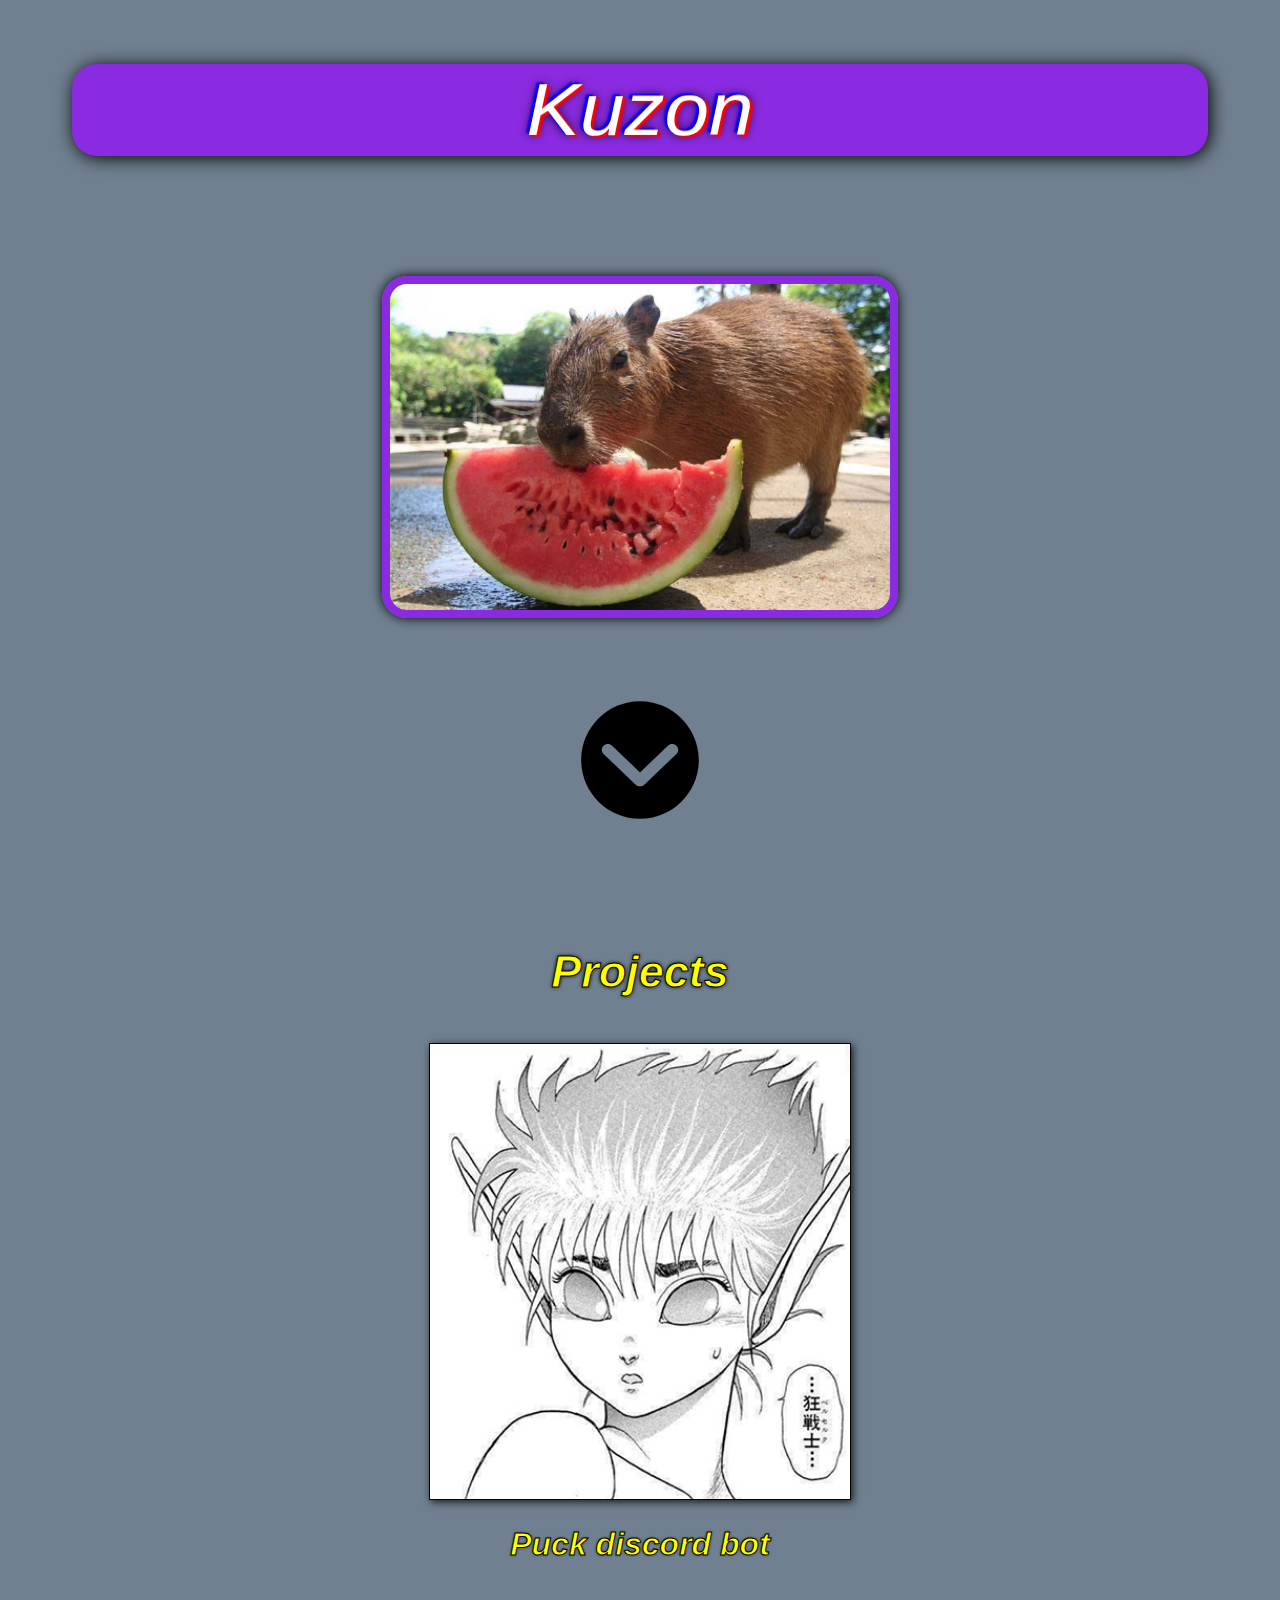
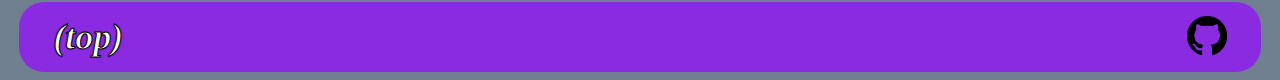
<file: index.html>
<!DOCTYPE html>
<html lang="en">
<head>
    <meta charset="UTF-8">
    <meta http-equiv="X-UA-Compatible" content="IE=edge">
    <meta name="viewport" content="width=device-width, initial-scale=1.0">
    <title>Kuzon</title>
    <link rel="stylesheet" type="text/css" href="main.css"/>
    <link rel="shortcut icon" href="/img/favicon.ico"/>
    <script src="index.js"></script>
</head>
<body>
    <div id="title">
        <p>Kuzon</p>
    </div>
    <div id="main">
        <img src='/img/capybara.jpg' id="capybara" onclick="poop()"/>
    </div>
    <br>
    <a href="#projects">
        <img src="/img/arrow.svg" id="arrow"/>
    </a>
    <br>
    <div id="projects">
        <p>Projects</p>
        <img src="/img/puck.jpg" onlclick="window.open('https://discord.com/api/oauth2/authorize?client_id=885111988760481822&permissions=0&scope=bot%20applications.commands')"/>
        <h1>Puck discord bot</h1>
    </div>
    <br>
    <div id="footer">
        <a href="">(top)</a>
        <img src="/img/github.png" onclick="window.open('https://github.com/kuzon23/')"/>
    </div>
</body>
</html>
</file>
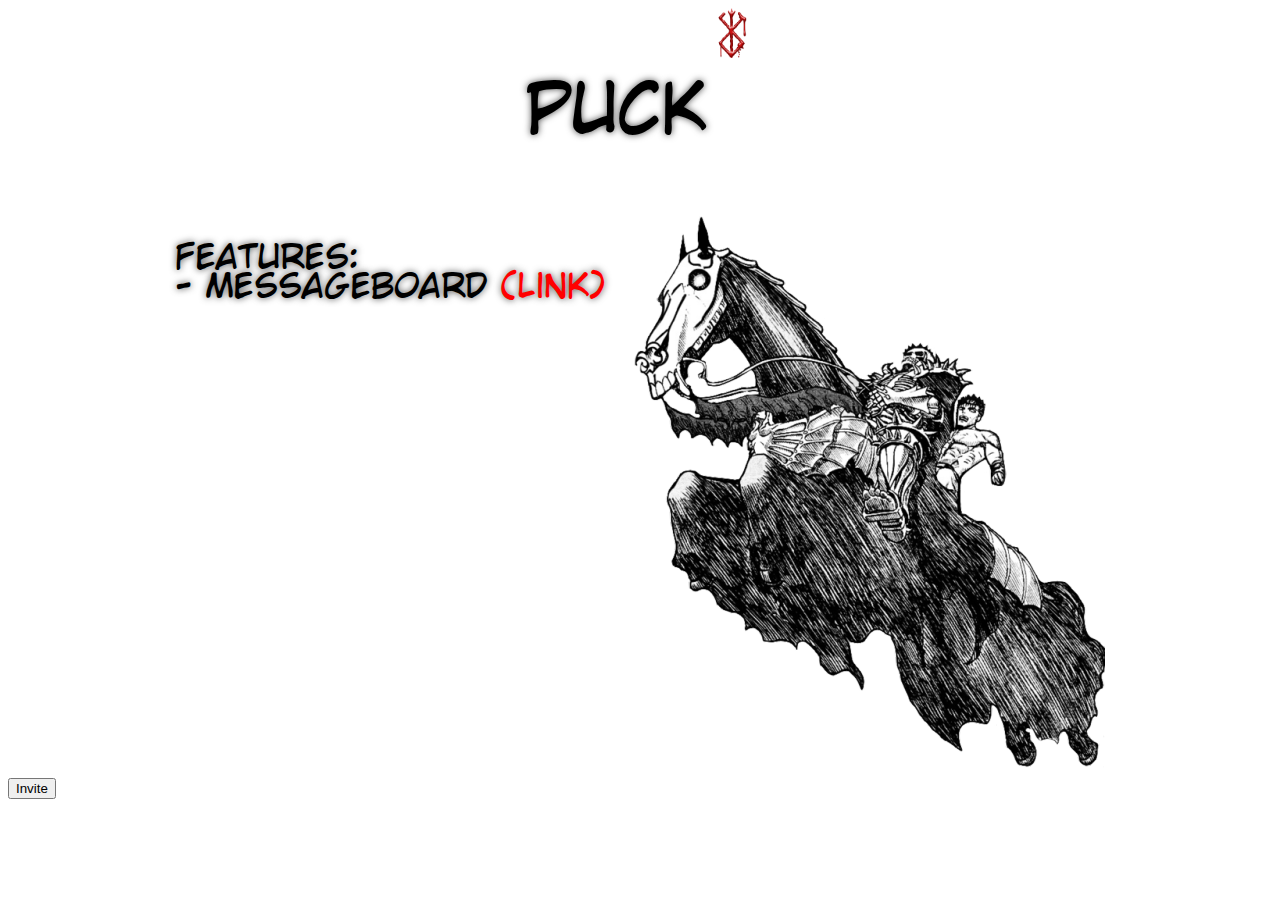
<file: puck/index.html>
<!doctype HTML>
<html>
  <head>
    <title>Puck bot</title>
  </head>
  <link rel="stylesheet" href="main.css">
  <body>
    <div id="title">
      <p>Puck</p>
      <img src='./img/brandofsacrifice.png'/>
    </div>
    <div id="main">
      <p>Features:
        <br> - Messageboard <a>(link)</a>
      </p>
      <img src='./img/skullknight.png'/>
    </div>
    <div id="invite">
      <button onclick="window.open('https://discord.com/api/oauth2/authorize?client_id=885111988760481822&permissions=0&scope=bot%20applications.commands')">Invite</button>
    </div>
  </body>
</html>
</file>
<file: main.css>
div#title {
            box-shadow: 2px 2px 18px black;
            background-color: blueviolet;
            margin: 4em;
            border-radius: 25px;
        }
        div#title p {
            font-family: 'Gill Sans MT', 'Trebuchet MS', 'Verdana', sans-serif;
            font-size: 80px;
            font-style: italic;
            text-shadow: 3px 2px 2px red, -3px -2px 2px blue, 0px 0px 12px black;
            text-align: center;
            color: white;
            transition: 420ms;
            margin-top: 20px;
            transform: rotateX(23deg);
        }
        div#title p:hover {
            letter-spacing: 12px;
            cursor: default;
        }
        body {
            background-color: slategrey;
        }
        div#main {
            margin-top: 120px;
        }
        img#capybara {
            border: 8px solid blueviolet;
            box-shadow: 0px 0px 12px black;
            display: block;
            margin-left: auto;
            margin-right: auto;
            width: 500px;
            border-radius: 25px;
            transition: 700ms;
            perspective: 1000px;
        }
        img#capybara:hover {
            width: 550px;
            box-shadow: 0px 6px 10px black;
            border: 6px solid blueviolet;
        }
        img#arrow {
            width: 120px;
            display: block;
            margin-left: auto;
            margin-right: auto;
            margin-top: 5%;
            margin-bottom: 5%;
            transition: 400ms;
        }
        img#arrow:hover {
            width: 126px;
        }
        @keyframes colour {
            0% {
                color: yellow;
            }
            25% {
                color: limegreen;
            }
            50% {
                color: skyblue;
            }
            75% {
                color: blueviolet;
            }
            100% {
                color: red;
            }
        }
        div#projects {
             margin-top: 32px;
             text-align: center;
             height: 100%;
        }
        div#projects p {
            font-size: 45px;
            font-family: 'verdana', sans-serif;
            font-weight: 900;
            font-style: italic;
            color: yellow;
            -webkit-text-stroke: 1px black;
            text-shadow: 0px 0px 4px black;
            display: block;
            margin-left: auto;
            margin-right: auto;
            animation: colour 12000ms infinite alternate;
        }
        div#projects p:hover {
            cursor: default;
        }
        div#projects img {
             width: 420px;
             border: 1px solid black;
             box-shadow: 2px 2px 8px rgba(0,0,0,0.8);
        }
        div#projects img:hover {
             cursor: pointer;
        }
        div#projects h1 {
             font-family: 'tahoma', sans-serif;
             font-style: italic;
             font-weight: 900;
             color: yellow;
             -webkit-text-stroke: 1px black;
             text-shadow: 0px 0px 3px rgba(0,0,0,0.7);
        }
        div#projects h1:hover {
             cursor: default;
        }
        div#footer {
             display: block;
             margin-left: auto;
             margin-right: auto;
             background: blueviolet;
             width: 96%;
             border-radius: 25px;
             padding: 14px;
        }
        div#footer a {
             text-decoration: 0;
             font-style: italic;
             font-weight: 900;
             font-size: 36px;
             color: white;
             -webkit-text-stroke: 1px black;
             text-shadow: 0px 0px 2px rgba(0,0,0,0.7);
             margin-left: 20px;
        }
        div#footer img {
             float: right;
             margin-right: 20px;
             width: 40px;
             transition: 400ms;
        }
        div#footer img:hover {
             cursor: pointer;
             width: 42px;
        }
</file>
<file: puck/main.css>
@font-face {
  font-family: berserk;
  src: url('./ufonts.com_cc-wild-words-roman.ttf');
}

div#title {
  display: flex;
  justify-content: center;
  flex-wrap: no-wrap;
}

div#title p {
  font-size: 70px;
  font-family: berserk;
  text-shadow: 0px 0px 7px rgba(0,0,0,0.7);
}

div#title img {
  height: 50px;
  width: 45px;
}

div#main {
  display: flex;
  justify-content: center;
}

div#main p {
  font-size: 34px;
  font-family: berserk;
  text-shadow: 0px 0px 7px rgba(0,0,0,0.7);
}

a {
  color: red;
}
</file>
